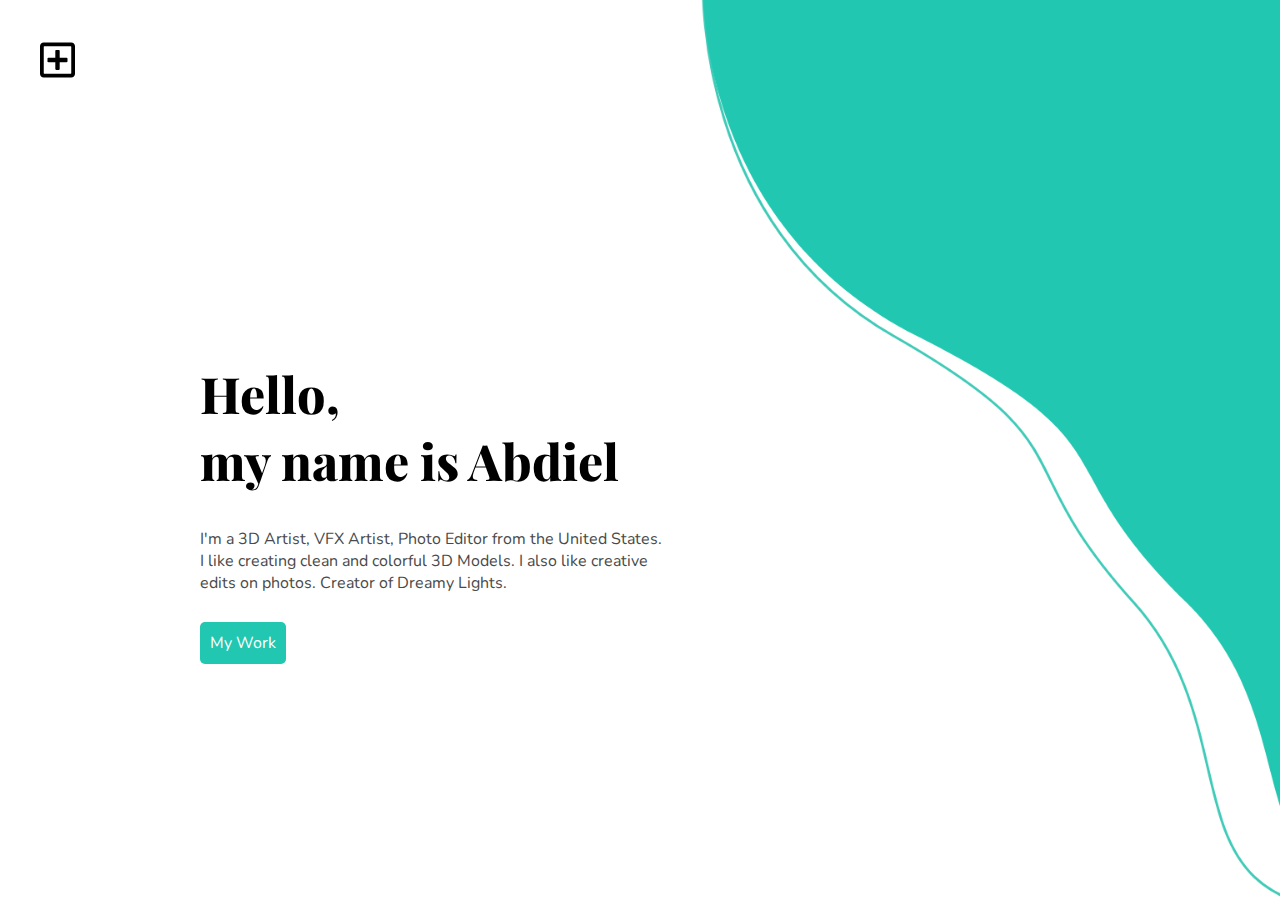
<file: Dreamy Lights/index.html>
<!DOCTYPE html>
<html lang="en">
<head>
    <meta charset="UTF-8">
    <meta name="viewport" content="width=device-width, initial-scale=1.0">
    <link href="main.css" rel="stylesheet" type="text/css">
    <title>Dreamy Lights | Creative Design</title>
</head>
<body>
    <header>
        <a href="menu.html"><img src="img/plus-square-regular.svg" alt="menu-icon" class="icon1" width="35px"></a>
    </header>

    <section class="home-hero">
        <div class="container">
            <h1>Hello,<span>my name is Abdiel</span></h1>
            <p class="para">I'm a 3D Artist, VFX Artist, Photo Editor from the United States.<br>
            I like creating clean and colorful 3D Models. I also like creative<br>
            edits on photos. Creator of Dreamy Lights.</p>
            <br>
            <a href="portfolio.html" class="btn-work">My Work</a>
        </div>
    </section>
</body>
</html>
</file>
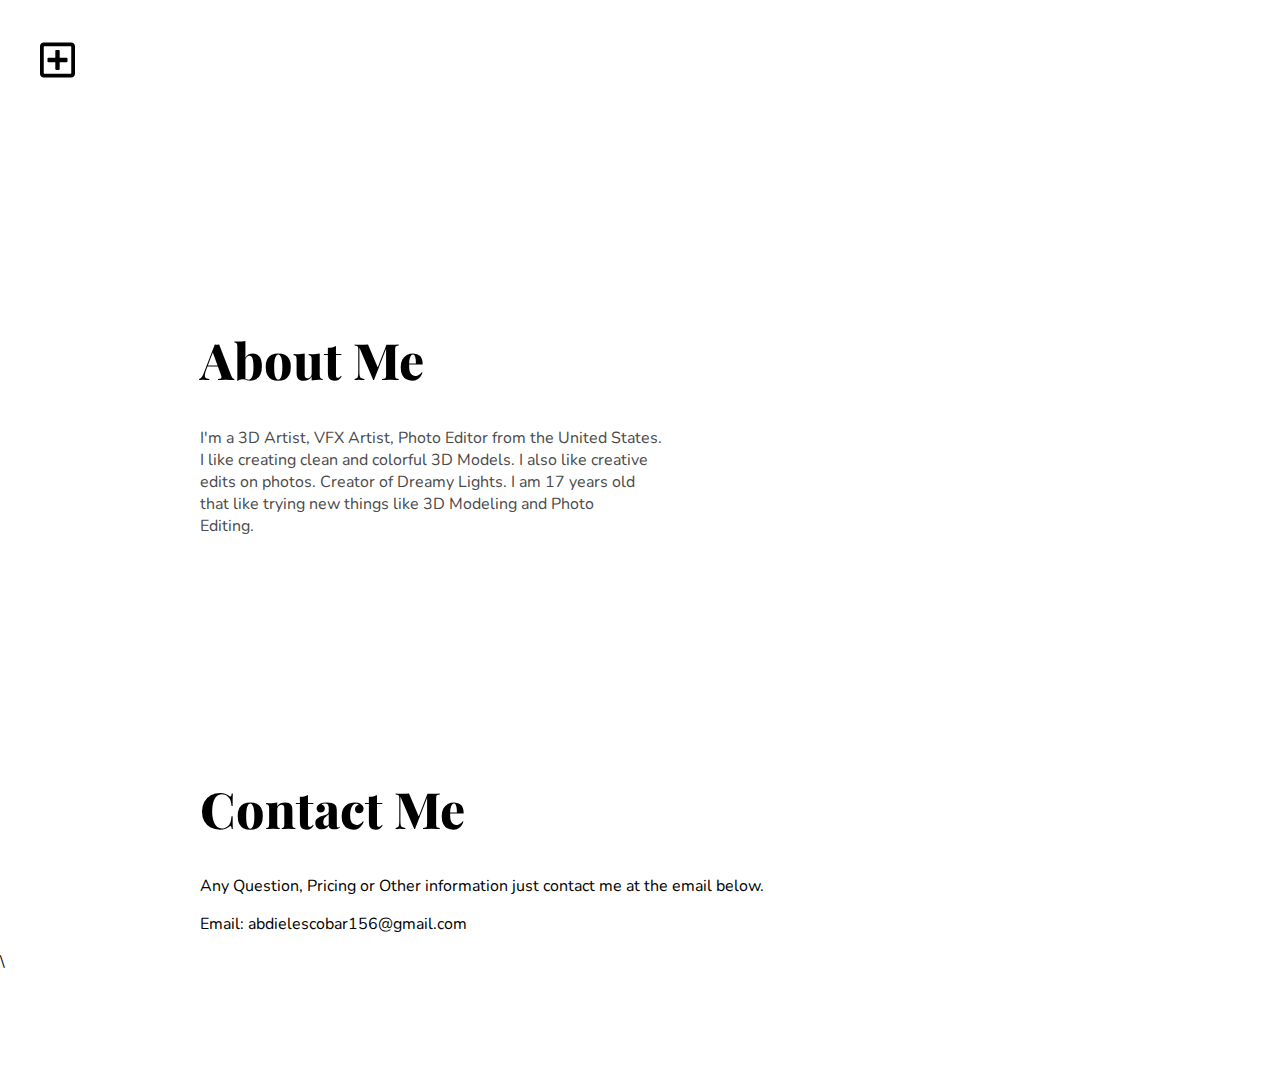
<file: Dreamy Lights/about.html>
<!DOCTYPE html>
<html lang="en">
<head>
    <meta charset="UTF-8">
    <meta name="viewport" content="width=device-width, initial-scale=1.0">
    <link href="about-main.css" rel="stylesheet" type="text/css">
    <title>Dreamy Lights | About</title>
</head>
<body>
    <header>
        <a href="menu.html"><img src="img/plus-square-regular.svg" alt="menu-icon" class="icon1" width="35px"></a>
    </header>

    <section class="home-about">
        <div class="container">
            <h1>About Me</h1>
            <p class="para">I'm a 3D Artist, VFX Artist, Photo Editor from the United States.<br>
            I like creating clean and colorful 3D Models. I also like creative<br>
            edits on photos. Creator of Dreamy Lights. I am 17 years old<br>
            that like trying new things like 3D Modeling and Photo<br>
            Editing.</p>
            <br>
            <h1 class="contact">Contact Me</h1>
            <p class="info">Any Question, Pricing or Other information just contact me at the email below.</p>
            <p class="info">Email: abdielescobar156@gmail.com</p>\
            <br>
            <br>
            <br>
            <br>
            <br>
            <br>
        </div>
    </section>
</body>
</html>
</file>
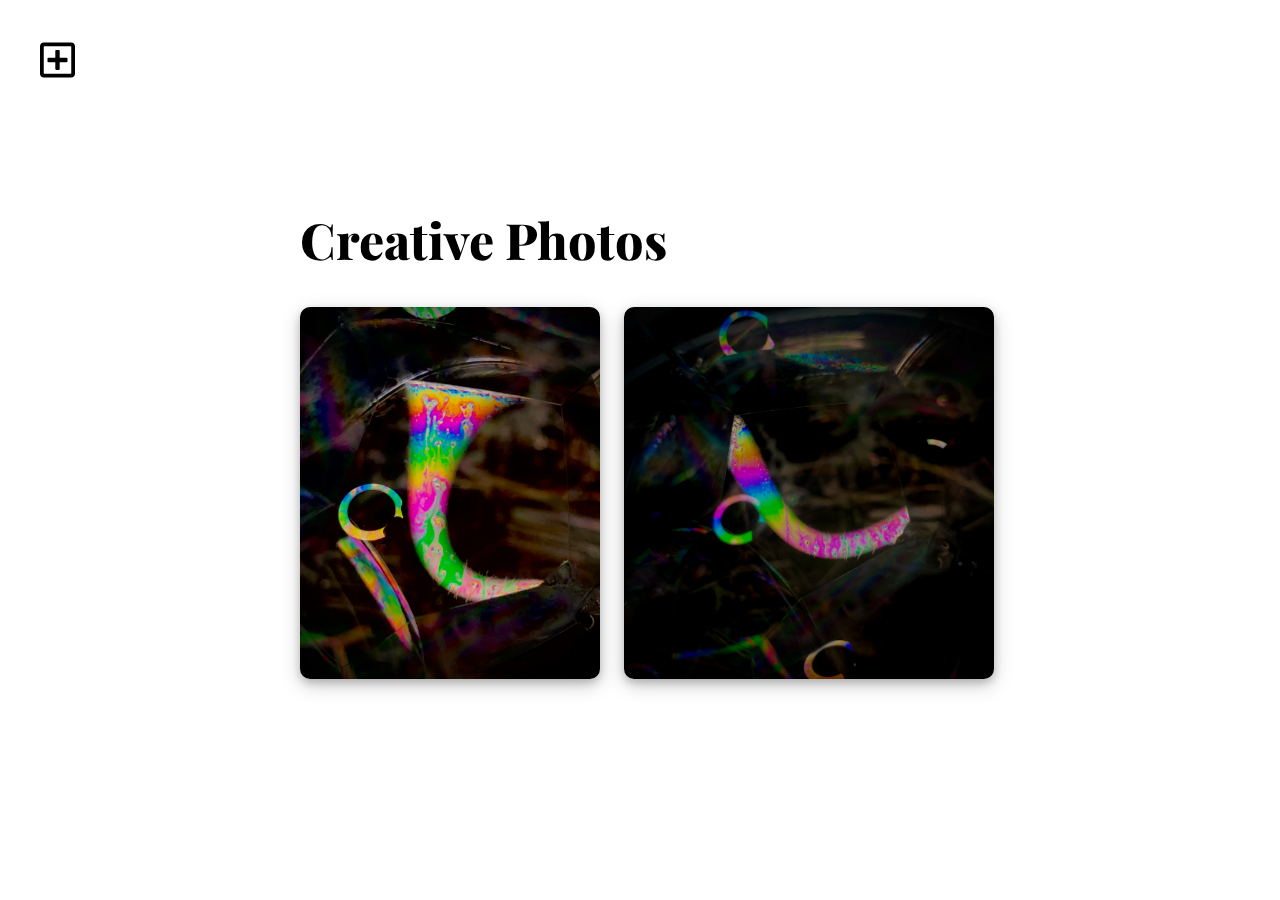
<file: Dreamy Lights/crea-ph.html>
<!DOCTYPE html>
<html lang="en">
<head>
    <meta charset="UTF-8">
    <meta name="viewport" content="width=device-width, initial-scale=1.0">
    <link href="crea-main.css" rel="stylesheet" type="text/css">
    <title>Dreamy Lights | Portfolio</title>
</head>
<body>
    <header>
        <a href="menu.html"><img src="img/plus-square-regular.svg" alt="menu-icon" class="icon1" width="35px"></a>
    </header>

    <section class="home-port">
        <div class="container">
            <h1>Creative Photos</h1>
            <img class="bub1" src="img/IMG_3879.jpg" alt="bubbles" width="300px">
            <img class="bub" src="img/IMG_3881.jpg" alt="bubbles" width="370px">
        </div>
    </section>
</body>
</html>
</file>
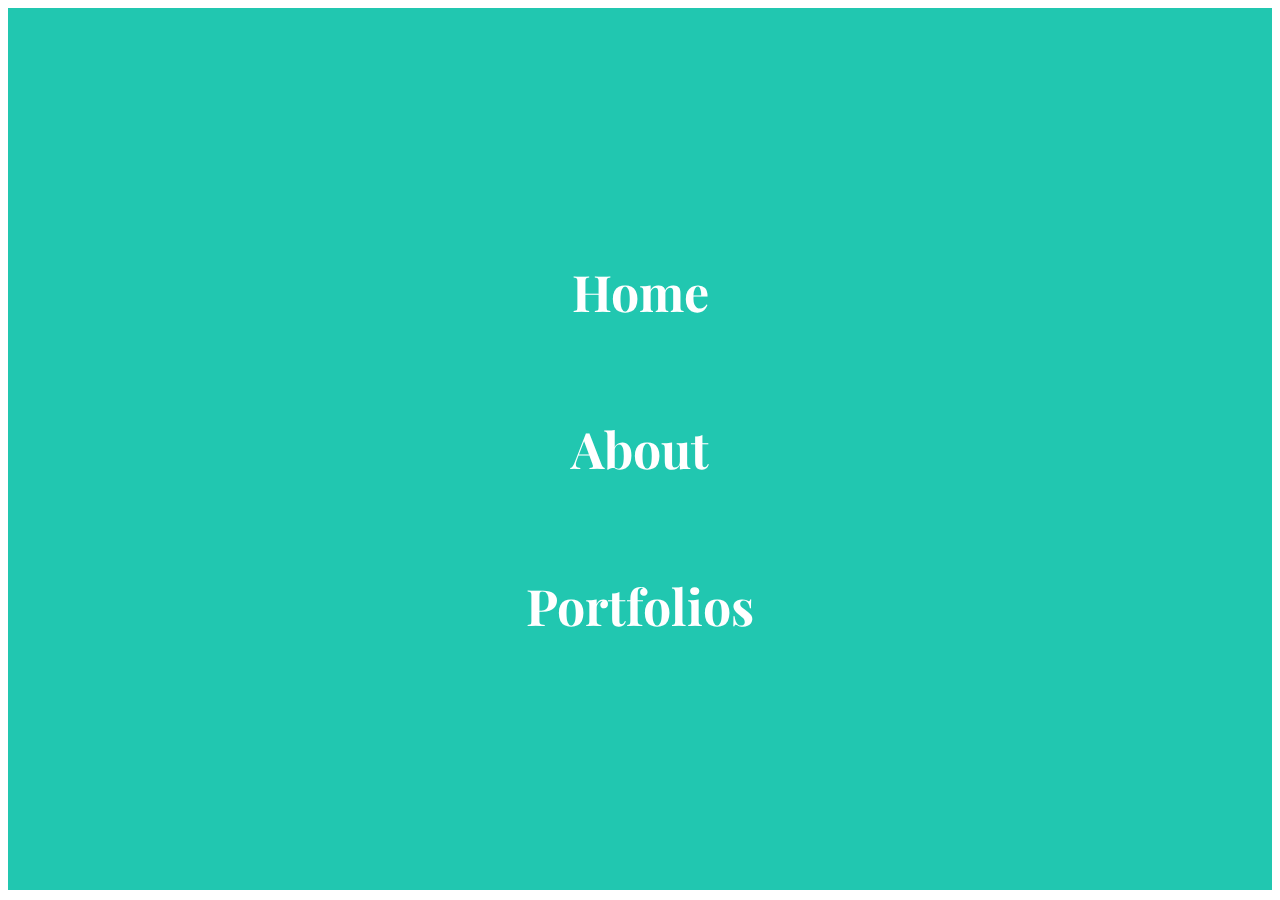
<file: Dreamy Lights/menu.html>
<!DOCTYPE html>
<html lang="en">
<head>
    <meta charset="UTF-8">
    <meta name="viewport" content="width=device-width, initial-scale=1.0">
    <link href="menu-main.css" rel="stylesheet" type="text/css">
    <title>Dreamy Lights | Creative Design</title>
</head>
<body>
    <section class="home-menu">
    <div class="container">
        <a href="index.html" class="mn">Home</a>
        <a href="about.html" class="mn">About</a>
        <a href="portfolio.html" class="mn">Portfolios</a>
    </div>
    </section>
</body>
</html>
</file>
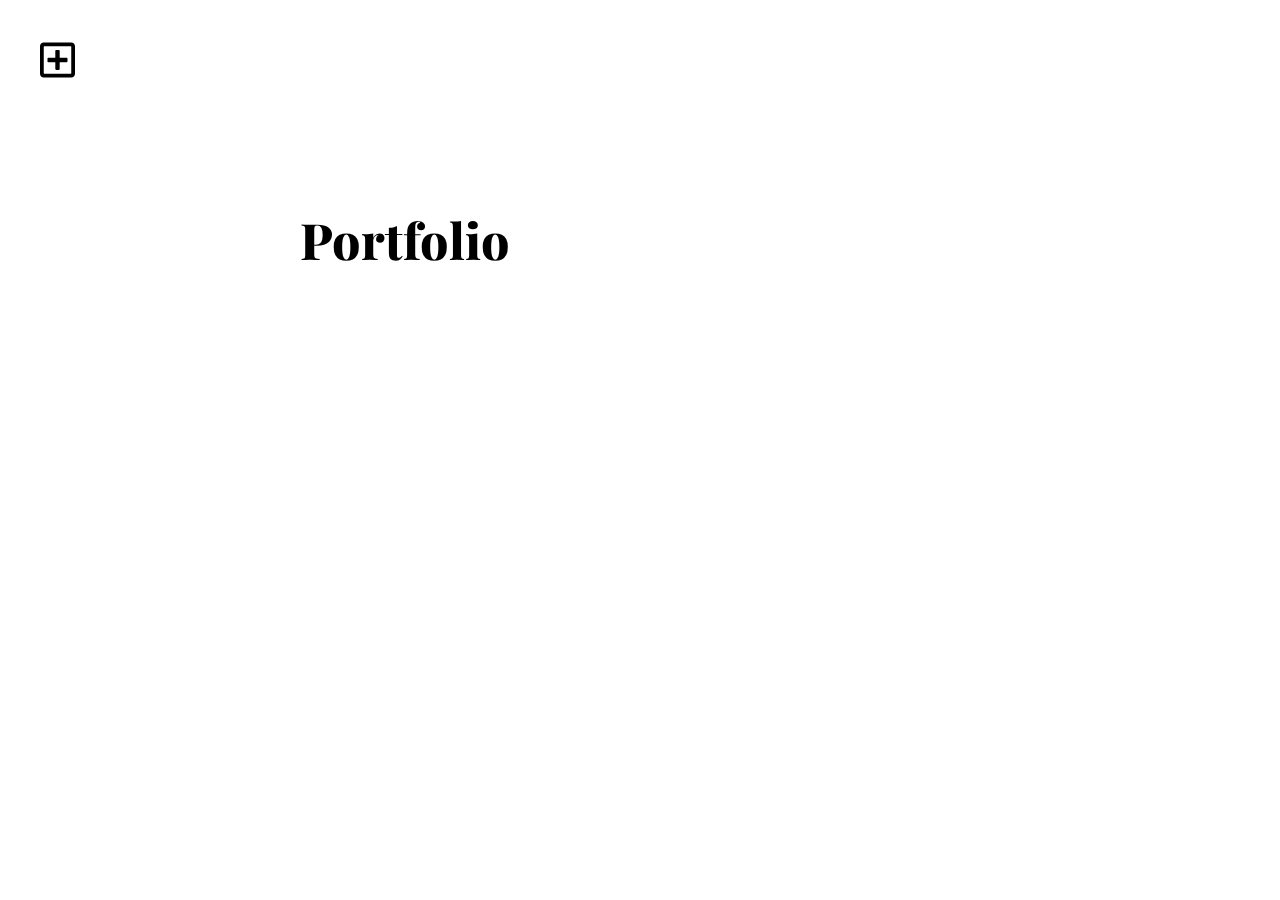
<file: Dreamy Lights/portfolio.html>
<!DOCTYPE html>
<html lang="en">
<head>
    <meta charset="UTF-8">
    <meta name="viewport" content="width=device-width, initial-scale=1.0">
    <link href="port-main.css" rel="stylesheet" type="text/css">
    <title>Dreamy Lights | Portfolio</title>
</head>
<body>
    <header>
        <a href="menu.html"><img src="img/plus-square-regular.svg" alt="menu-icon" class="icon1" width="35px"></a>
    </header>

    <section class="home-port">
        <div class="container">
            <h1>Portfolio</h1>
        </div>
    </section>
</body>
</html>
</file>
<file: Dreamy Lights/main.css>
@import url('https://fonts.googleapis.com/css2?family=Nunito:wght@200;400&family=Playfair+Display:ital,wght@0,400;0,700;0,900;1,700&display=swap');

* {
    box-sizing: border-box;
}

body {
    margin: 0;
    padding: 0;
    font-family: 'Nunito', sans-serif;
}

.icon1 {
    margin: 40px;
}

h1 {
    font-family: 'Playfair Display', serif;
    font-weight: 800;
    font-size: 50px;
    margin-top: 200px;
    margin-left: 200px;
}

h1 span {
    display: block;
}

nav a {
    text-decoration: none;
    color: #000000;
}

.para {
    text-align: left;
    margin-left: 200px;
    color: #4A4A4A;
}

.btn-work {
    text-decoration: none;
    color: #000000;
    margin-left: 200px;
    background: #21C7B0;
    padding: 10px;
    border-radius: 5px;
    color: #FFFFFF;
}

.home-hero {
    background-image: url(img/background.png);
    background-position: center;
    background-size: cover;
    padding: 10em 0;
    height: 100vh;
}

header {
    position: absolute;
    left: 0;
    right: 0;
}
</file>
<file: Dreamy Lights/about-main.css>
@import url('https://fonts.googleapis.com/css2?family=Nunito:wght@200;400&family=Playfair+Display:ital,wght@0,400;0,700;0,900;1,700&display=swap');

* {
    box-sizing: border-box;
}

body {
    margin: 0;
    padding: 0;
    font-family: 'Nunito', sans-serif;
}

.icon1 {
    margin: 40px;
}

h1 {
    font-family: 'Playfair Display', serif;
    font-weight: 800;
    font-size: 50px;
    margin-top: 200px;
    margin-left: 200px;
}

h1 span {
    display: block;
}

nav a {
    text-decoration: none;
    color: #000000;
}

.para {
    text-align: left;
    margin-left: 200px;
    color: #4A4A4A;
}

.btn-work {
    text-decoration: none;
    color: #000000;
    margin-left: 200px;
    background: #21C7B0;
    padding: 10px;
    border-radius: 5px;
    color: #FFFFFF;
}

.home-hero {
    background-image: url(img/background.png);
    background-position: center;
    background-size: cover;
    padding: 10em 0;
    height: 100vh;
}

.info {
    margin-left: 200px;
}
</file>
<file: Dreamy Lights/crea-main.css>
@import url('https://fonts.googleapis.com/css2?family=Nunito:wght@200;400&family=Playfair+Display:ital,wght@0,400;0,700;0,900;1,700&display=swap');

* {
    box-sizing: border-box;
}

body {
    margin: 0;
    padding: 0;
    font-family: 'Nunito', sans-serif;
}

.icon1 {
    margin: 40px;
}

.home-port {
    margin-left: 100px;
}

.home-port .bub1 {
    margin-left: 200px;
    border-radius: 10px;
    box-shadow: 0 4px 8px 0 rgba(0, 0, 0, 0.2), 0 6px 20px 0 rgba(0, 0, 0, 0.19);
}

.home-port .bub {
    margin-left: 20px;
    border-radius: 10px;
    box-shadow: 0 4px 8px 0 rgba(0, 0, 0, 0.2), 0 6px 20px 0 rgba(0, 0, 0, 0.19);
}

h1 {
    font-family: 'Playfair Display', serif;
    font-weight: 800;
    font-size: 50px;
    margin-top: 80px;
    margin-left: 200px;
}

.cp {
    position: absolute;
    margin-left: 245px;
    margin-top: 185px;
    text-decoration: none;
    color: #FFFFFF;
    font-size: 30px;
}

.cp:hover {
    text-decoration: none;
    color: #DDDDDD;
}
</file>
<file: Dreamy Lights/menu-main.css>
@import url('https://fonts.googleapis.com/css2?family=Nunito:wght@200;400&family=Playfair+Display:ital,wght@0,400;0,700;0,900;1,700&display=swap');

* {
    box-sizing: border-box;
}

body {
    font-family: 'Playfair Display', serif;
}
.icon1 {
    margin: 40px;
}

.mn {
    display: block;
    text-decoration: none;
    color: #FFFFFF;
    font-size: 50px;
    text-align: center;
    margin-top: 90px;
}

.mn:hover {
    text-decoration: none;
    color: #DDDDDD;
}

a {
    text-decoration: none;
    color: #FFFFFF;
    font-weight: 700;
}

a:hover {
    text-decoration: none;
    color: #000000;
}

header {
    position: absolute;
}

.home-menu {
    background-color: #21C7B0;
    background-position: center;
    background-size: cover;
    padding: 10em 0;
    height: 98vh;
}
</file>
<file: Dreamy Lights/port-main.css>
@import url('https://fonts.googleapis.com/css2?family=Nunito:wght@200;400&family=Playfair+Display:ital,wght@0,400;0,700;0,900;1,700&display=swap');

* {
    box-sizing: border-box;
}

body {
    margin: 0;
    padding: 0;
    font-family: 'Nunito', sans-serif;
}

.icon1 {
    margin: 40px;
}

.home-port {
    margin-left: 100px;
}

.home-port img {
    margin-left: 200px;
    border-radius: 10px;
    box-shadow: 0 4px 8px 0 rgba(0, 0, 0, 0.2), 0 6px 20px 0 rgba(0, 0, 0, 0.19);
}

h1 {
    font-family: 'Playfair Display', serif;
    font-weight: 800;
    font-size: 50px;
    margin-top: 80px;
    margin-left: 200px;
}

.cp {
    position: absolute;
    margin-left: 245px;
    margin-top: 185px;
    text-decoration: none;
    color: #FFFFFF;
    font-size: 30px;
}

.cp:hover {
    text-decoration: none;
    color: #DDDDDD;
}
</file>
